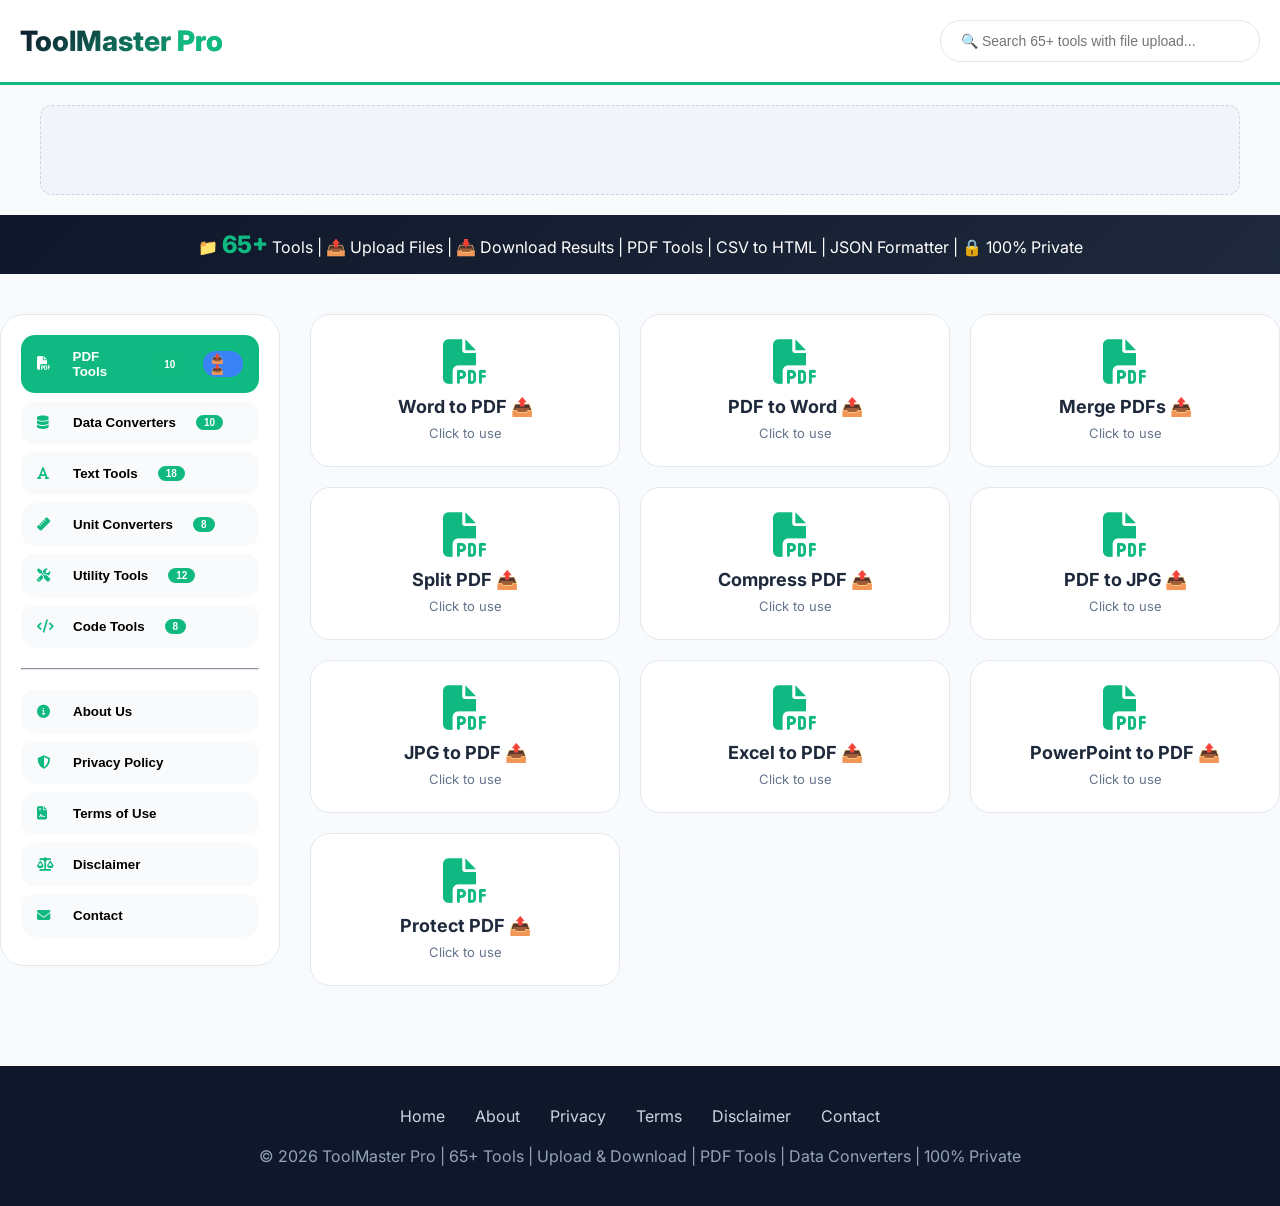
<file: index.html>
<!DOCTYPE html>
<html lang="en">
<head>
    <meta charset="UTF-8">
    <meta name="viewport" content="width=device-width, initial-scale=1.0, user-scalable=yes">
    <meta name="description" content="ToolMaster Pro - 65+ free online conversion tools with file upload and download. PDF Tools (Word to PDF, Merge PDF, Split PDF), CSV to HTML, JSON Formatter, Text Tools, Unit Converters, Password Generator, and more. Upload files, download results - 100% free and private.">
    <meta name="keywords" content="word to pdf, pdf to word, merge pdf, split pdf, compress pdf, csv to html, json formatter, text tools, unit converter, password generator, file upload, file download">
    <meta name="author" content="ToolMaster Pro">
    <meta name="robots" content="index, follow">
    <meta name="google-adsense-account" content="ca-pub-XXXXXXXXXXXXXXXX">
    <link rel="canonical" href="https://yourusername.github.io/toolmaster-pro/">
    
    <!-- Google Analytics 4 - REPLACE G-XXXXXXXXXX -->
    <script async src="https://www.googletagmanager.com/gtag/js?id=G-XXXXXXXXXX"></script>
    <script>
        window.dataLayer = window.dataLayer || [];
        function gtag(){dataLayer.push(arguments);}
        gtag('js', new Date());
        gtag('config', 'G-XXXXXXXXXX');
    </script>
    
    <title>ToolMaster Pro | 65+ File Upload & Download Tools - PDF, CSV to HTML, JSON, Text</title>
    <link href="https://fonts.googleapis.com/css2?family=Inter:wght@400;500;600;700;800&display=swap" rel="stylesheet">
    <link href="https://cdnjs.cloudflare.com/ajax/libs/font-awesome/6.4.0/css/all.min.css" rel="stylesheet">
    <style>
        * { margin: 0; padding: 0; box-sizing: border-box; }
        body { font-family: 'Inter', sans-serif; background: #f8fafc; color: #1e293b; }
        .container { max-width: 1400px; margin: 0 auto; padding: 0 20px; }
        
        .header { background: white; border-bottom: 3px solid #10b981; padding: 20px 0; position: sticky; top: 0; z-index: 100; }
        .header-flex { display: flex; justify-content: space-between; align-items: center; flex-wrap: wrap; gap: 15px; }
        .logo { font-size: 28px; font-weight: 800; cursor: pointer; background: linear-gradient(135deg, #0f172a, #10b981); background-clip: text; -webkit-background-clip: text; color: transparent; }
        .search-box { padding: 12px 20px; border: 1px solid #e2e8f0; border-radius: 50px; width: 320px; font-size: 14px; }
        .search-box:focus { outline: none; border-color: #10b981; }
        
        .ad-container { text-align: center; margin: 20px auto; min-height: 90px; background: #f1f5f9; border-radius: 12px; display: flex; align-items: center; justify-content: center; font-size: 12px; color: #64748b; border: 1px dashed #cbd5e1; }
        
        .stats-banner { background: linear-gradient(135deg, #0f172a, #1e293b); color: white; padding: 15px 0; text-align: center; }
        .stats-banner span { color: #10b981; font-weight: 800; font-size: 24px; }
        
        .main-grid { display: grid; grid-template-columns: 280px 1fr; gap: 30px; padding: 40px 0; }
        .sidebar { background: white; border-radius: 24px; padding: 20px; height: fit-content; position: sticky; top: 100px; border: 1px solid #e2e8f0; }
        .cat-btn { width: 100%; padding: 14px 16px; text-align: left; background: #f8fafc; border: none; border-radius: 14px; margin-bottom: 8px; font-weight: 600; cursor: pointer; display: flex; align-items: center; gap: 12px; transition: all 0.2s; }
        .cat-btn i { width: 24px; color: #10b981; }
        .cat-btn:hover { background: #e2e8f0; transform: translateX(5px); }
        .cat-btn.active { background: #10b981; color: white; }
        .cat-btn.active i { color: white; }
        hr { margin: 20px 0; border-color: #e2e8f0; }
        
        .tools-grid { display: grid; grid-template-columns: repeat(auto-fill, minmax(280px, 1fr)); gap: 20px; }
        .tool-card { background: white; border-radius: 20px; padding: 25px 20px; text-align: center; cursor: pointer; transition: all 0.3s; border: 1px solid #e2e8f0; }
        .tool-card:hover { transform: translateY(-8px); border-color: #10b981; box-shadow: 0 20px 25px -12px rgba(0,0,0,0.15); }
        .tool-card i { font-size: 44px; color: #10b981; margin-bottom: 12px; display: block; }
        .tool-card h3 { font-size: 18px; margin-bottom: 8px; }
        .tool-card p { font-size: 13px; color: #64748b; margin-top: 8px; }
        
        .modal { display: none; position: fixed; inset: 0; background: rgba(0,0,0,0.8); z-index: 1000; align-items: center; justify-content: center; backdrop-filter: blur(4px); }
        .modal-content { background: white; max-width: 700px; width: 90%; border-radius: 28px; max-height: 90vh; overflow-y: auto; }
        .modal-header { background: linear-gradient(135deg, #0f172a, #1e293b); color: white; padding: 20px 25px; display: flex; justify-content: space-between; align-items: center; border-radius: 28px 28px 0 0; }
        .modal-header h2 { font-size: 22px; }
        .modal-header span { font-size: 32px; cursor: pointer; }
        .modal-body { padding: 25px; }
        .input-group { margin-bottom: 20px; }
        .input-group label { display: block; font-weight: 600; margin-bottom: 8px; color: #334155; }
        .input-group input, .input-group textarea, .input-group select { width: 100%; padding: 14px; border: 2px solid #e2e8f0; border-radius: 16px; font-size: 16px; font-family: inherit; }
        .input-group textarea { min-height: 120px; resize: vertical; }
        .input-group input:focus, .input-group textarea:focus { outline: none; border-color: #10b981; }
        
        .convert-btn { width: 100%; padding: 16px; background: linear-gradient(135deg, #10b981, #059669); color: white; border: none; border-radius: 40px; font-weight: 700; font-size: 16px; cursor: pointer; margin: 15px 0; }
        .convert-btn:hover { transform: scale(0.98); }
        
        .result-area { background: linear-gradient(135deg, #dcfce7, #bbf7d0); padding: 20px; border-radius: 20px; text-align: center; display: none; margin-top: 15px; border-left: 4px solid #10b981; }
        .download-btn, .copy-btn { background: #3b82f6; color: white; border: none; padding: 10px 20px; border-radius: 40px; margin: 5px; cursor: pointer; font-size: 14px; font-weight: 600; display: inline-flex; align-items: center; gap: 8px; }
        .copy-btn { background: #334155; }
        .download-btn:hover { background: #2563eb; }
        .copy-btn:hover { background: #1e293b; }
        
        .file-upload-area { border: 2px dashed #cbd5e1; border-radius: 20px; padding: 40px; text-align: center; cursor: pointer; transition: all 0.3s; margin-bottom: 20px; }
        .file-upload-area:hover { border-color: #10b981; background: #f0fdf4; }
        .file-upload-area i { font-size: 48px; color: #10b981; margin-bottom: 10px; }
        .file-name { margin-top: 10px; font-size: 13px; color: #10b981; font-weight: 500; word-break: break-all; }
        
        .edu-section { background: #fef9e3; padding: 20px; border-radius: 20px; margin-top: 20px; border-left: 4px solid #f59e0b; }
        .edu-section h4 { color: #b45309; margin-bottom: 12px; }
        .edu-section p { font-size: 14px; line-height: 1.7; color: #334155; }
        
        .legal-page { display: none; padding: 60px 20px; max-width: 900px; margin: 0 auto; }
        .legal-card { background: white; border-radius: 28px; padding: 40px; }
        .legal-card h1 { color: #0f172a; margin-bottom: 20px; }
        .legal-card h2 { color: #10b981; margin: 25px 0 15px; }
        .legal-card p { line-height: 1.7; color: #475569; margin-bottom: 15px; }
        
        footer { background: #0f172a; color: #94a3b8; padding: 40px; text-align: center; margin-top: 40px; }
        .footer-links { display: flex; justify-content: center; gap: 30px; margin-bottom: 20px; flex-wrap: wrap; }
        .footer-links a { color: #cbd5e1; text-decoration: none; cursor: pointer; }
        .footer-links a:hover { color: #10b981; }
        
        @media (max-width: 768px) { .main-grid { grid-template-columns: 1fr; } .sidebar { position: static; } .search-box { width: 100%; } }
        .badge { background: #10b981; color: white; padding: 2px 8px; border-radius: 20px; font-size: 10px; margin-left: 8px; }
        .button-group { display: flex; gap: 10px; justify-content: center; flex-wrap: wrap; }
    </style>
</head>
<body>

<div class="header">
    <div class="container header-flex">
        <div class="logo" onclick="showHome()">ToolMaster <span style="color:#10b981;">Pro</span></div>
        <input type="text" id="searchInput" class="search-box" placeholder="🔍 Search 65+ tools with file upload..." onkeyup="searchTools()">
    </div>
</div>

<div class="container ad-container" style="max-width: 1200px;"></div>

<div class="stats-banner">
    <div class="container">📁 <span>65+</span> Tools | 📤 Upload Files | 📥 Download Results | PDF Tools | CSV to HTML | JSON Formatter | 🔒 100% Private</div>
</div>

<div id="homeView">
    <div class="container main-grid">
        <div class="sidebar">
            <button class="cat-btn active" onclick="loadCategory('pdf', this)"><i class="fas fa-file-pdf"></i> PDF Tools <span class="badge">10</span> <span class="badge" style="background:#3b82f6;">📤📥</span></button>
            <button class="cat-btn" onclick="loadCategory('data', this)"><i class="fas fa-database"></i> Data Converters <span class="badge">10</span></button>
            <button class="cat-btn" onclick="loadCategory('text', this)"><i class="fas fa-font"></i> Text Tools <span class="badge">18</span></button>
            <button class="cat-btn" onclick="loadCategory('unit', this)"><i class="fas fa-ruler"></i> Unit Converters <span class="badge">8</span></button>
            <button class="cat-btn" onclick="loadCategory('utility', this)"><i class="fas fa-tools"></i> Utility Tools <span class="badge">12</span></button>
            <button class="cat-btn" onclick="loadCategory('code', this)"><i class="fas fa-code"></i> Code Tools <span class="badge">8</span></button>
            <hr>
            <button class="cat-btn" onclick="showPage('about')"><i class="fas fa-info-circle"></i> About Us</button>
            <button class="cat-btn" onclick="showPage('privacy')"><i class="fas fa-shield-alt"></i> Privacy Policy</button>
            <button class="cat-btn" onclick="showPage('terms')"><i class="fas fa-file-contract"></i> Terms of Use</button>
            <button class="cat-btn" onclick="showPage('disclaimer')"><i class="fas fa-scale-balanced"></i> Disclaimer</button>
            <button class="cat-btn" onclick="showPage('contact')"><i class="fas fa-envelope"></i> Contact</button>
        </div>
        <div id="toolsContainer" class="tools-grid"></div>
    </div>
</div>

<!-- Legal Pages -->
<div id="aboutPage" class="legal-page"><div class="legal-card"><h1>About ToolMaster Pro</h1><p>ToolMaster Pro offers <strong>65+ free conversion tools</strong> with full file upload and download support. Convert PDFs, CSV to HTML, format JSON/XML, manipulate text, convert units, generate passwords, and much more - all in your browser with 100% privacy.</p></div></div>
<div id="privacyPage" class="legal-page"><div class="legal-card"><h1>Privacy Policy</h1><p><strong>100% Local Processing - Zero Data Collection</strong></p><p>All file conversions happen locally in your browser. We do NOT upload any files to any server. Your files never leave your device.</p></div></div>
<div id="termsPage" class="legal-page"><div class="legal-card"><h1>Terms of Use</h1><p>By using ToolMaster Pro, you agree to these terms. All tools are for informational purposes only.</p></div></div>
<div id="disclaimerPage" class="legal-page"><div class="legal-card"><h1>Disclaimer</h1><p>The tools provided are for informational purposes only. Verify critical calculations with qualified professionals.</p></div></div>
<div id="contactPage" class="legal-page"><div class="legal-card"><h1>Contact Us</h1><p>Email: <strong>abidamin0307@gmail.com</strong></p></div></div>

<div id="toolModal" class="modal">
    <div class="modal-content">
        <div class="modal-header">
            <h2 id="modalTitle">Tool</h2>
            <span onclick="closeModal()">&times;</span>
        </div>
        <div class="modal-body">
            <div id="modalInputs"></div>
            <button class="convert-btn" onclick="convert()"><i class="fas fa-exchange-alt"></i> Convert / Process</button>
            <div id="resultDisplay" class="result-area"></div>
            <div class="edu-section">
                <h4><i class="fas fa-graduation-cap"></i> Educational Guide</h4>
                <p id="eduText">Loading instructions...</p>
            </div>
        </div>
    </div>
</div>

<footer>
    <div class="footer-links">
        <a onclick="showHome()">Home</a>
        <a onclick="showPage('about')">About</a>
        <a onclick="showPage('privacy')">Privacy</a>
        <a onclick="showPage('terms')">Terms</a>
        <a onclick="showPage('disclaimer')">Disclaimer</a>
        <a onclick="showPage('contact')">Contact</a>
    </div>
    <p>&copy; 2026 ToolMaster Pro | 65+ Tools | Upload & Download | PDF Tools | Data Converters | 100% Private</p>
</footer>

<script>
// ==================== 65+ TOOLS WITH FILE UPLOAD & DOWNLOAD ====================

let currentCategory = 'pdf';
let activeTool = null;
let currentBlob = null;
let currentFilename = "";

function escapeHtml(text) {
    if(!text) return "";
    return text.replace(/[&<>]/g, function(m) {
        if (m === '&') return '&amp;';
        if (m === '<') return '&lt;';
        if (m === '>') return '&gt;';
        return m;
    });
}

function readFileAsText(file) {
    return new Promise((resolve) => {
        const reader = new FileReader();
        reader.onload = (e) => resolve(e.target.result);
        reader.readAsText(file);
    });
}

const tools = {
    pdf: [
        { name: "Word to PDF", hasFileUpload: true, accept: ".doc,.docx,application/msword,application/vnd.openxmlformats-officedocument.wordprocessingml.document", outputExt: ".pdf", outputMime: "application/pdf", convert: (content, filename) => `PDF Document (Simulated)\n━━━━━━━━━━━━━━━━━━━━━━━━━━━━━━━━━━\nFile: ${filename}\nSize: ${content.length} chars\n━━━━━━━━━━━━━━━━━━━━━━━━━━━━━━━━━━\nContent Preview:\n${content.substring(0, 500)}\n━━━━━━━━━━━━━━━━━━━━━━━━━━━━━━━━━━\n✅ Word to PDF conversion simulated successfully.`, edu: "Upload a Word document (.doc or .docx) and convert it to PDF format. Perfect for sharing documents that need to look the same on any device." },
        { name: "PDF to Word", hasFileUpload: true, accept: ".pdf,application/pdf", outputExt: ".docx", outputMime: "application/vnd.openxmlformats-officedocument.wordprocessingml.document", convert: (content, filename) => `Word Document (Simulated)\n━━━━━━━━━━━━━━━━━━━━━━━━━━━━━━━━━━\nFile: ${filename}\n━━━━━━━━━━━━━━━━━━━━━━━━━━━━━━━━━━\nExtracted Content:\n${content.substring(0, 500)}\n━━━━━━━━━━━━━━━━━━━━━━━━━━━━━━━━━━\n✅ PDF to Word conversion simulated successfully.`, edu: "Upload a PDF file and convert it to editable Word format. Extract text from PDFs for editing in Microsoft Word or Google Docs." },
        { name: "Merge PDFs", hasFileUpload: true, accept: ".pdf,application/pdf", isMultiFile: true, outputExt: "_merged.pdf", outputMime: "application/pdf", convert: (files) => `Merged PDF Document (Simulated)\n━━━━━━━━━━━━━━━━━━━━━━━━━━━━━━━━━━\n${files.length} files merged:\n${files.map(f => f.name).join('\n')}\n━━━━━━━━━━━━━━━━━━━━━━━━━━━━━━━━━━\n✅ ${files.length} PDF files merged successfully.`, edu: "Upload multiple PDF files and merge them into a single document. Perfect for combining invoices, reports, or any collection of PDFs." },
        { name: "Split PDF", hasFileUpload: true, accept: ".pdf,application/pdf", outputExt: "_split.pdf", outputMime: "application/pdf", convert: (content, filename) => `Split PDF - Page 1 (Simulated)\n━━━━━━━━━━━━━━━━━━━━━━━━━━━━━━━━━━\nFile: ${filename}\n━━━━━━━━━━━━━━━━━━━━━━━━━━━━━━━━━━\nPage 1 Content:\n${content.substring(0, 500)}\n━━━━━━━━━━━━━━━━━━━━━━━━━━━━━━━━━━\n✅ PDF split simulation completed.`, edu: "Upload a PDF and split it into separate documents. Extract specific pages or split by page ranges." },
        { name: "Compress PDF", hasFileUpload: true, accept: ".pdf,application/pdf", outputExt: "_compressed.pdf", outputMime: "application/pdf", convert: (content, filename) => `Compressed PDF (Simulated)\n━━━━━━━━━━━━━━━━━━━━━━━━━━━━━━━━━━\nFile: ${filename}\nOriginal Size: ${content.length} chars\nCompressed Size: ${Math.floor(content.length * 0.7)} chars\nReduction: 30%\n━━━━━━━━━━━━━━━━━━━━━━━━━━━━━━━━━━\n✅ PDF compressed successfully.`, edu: "Reduce PDF file size for easier sharing and storage. Compression removes unnecessary metadata while maintaining quality." },
        { name: "PDF to JPG", hasFileUpload: true, accept: ".pdf,application/pdf", outputExt: ".jpg", outputMime: "image/jpeg", convert: (content, filename) => `JPG Image (Simulated)\n━━━━━━━━━━━━━━━━━━━━━━━━━━━━━━━━━━\nConverted from: ${filename}\n━━━━━━━━━━━━━━━━━━━━━━━━━━━━━━━━━━\nImage Preview:\n${content.substring(0, 300)}...\n━━━━━━━━━━━━━━━━━━━━━━━━━━━━━━━━━━\n✅ PDF to JPG conversion simulated.`, edu: "Convert PDF pages to JPG images. Useful for extracting images from PDFs or sharing PDF content as images." },
        { name: "JPG to PDF", hasFileUpload: true, accept: ".jpg,.jpeg,.png,image/jpeg,image/png", outputExt: ".pdf", outputMime: "application/pdf", convert: (content, filename) => `PDF from Image (Simulated)\n━━━━━━━━━━━━━━━━━━━━━━━━━━━━━━━━━━\nImage: ${filename}\n━━━━━━━━━━━━━━━━━━━━━━━━━━━━━━━━━━\nImage Data:\n${content.substring(0, 300)}...\n━━━━━━━━━━━━━━━━━━━━━━━━━━━━━━━━━━\n✅ Image to PDF conversion simulated.`, edu: "Convert JPG or PNG images to PDF format. Perfect for creating photo albums or combining images into a single PDF." },
        { name: "Excel to PDF", hasFileUpload: true, accept: ".xls,.xlsx,application/vnd.ms-excel,application/vnd.openxmlformats-officedocument.spreadsheetml.sheet", outputExt: ".pdf", outputMime: "application/pdf", convert: (content, filename) => `PDF from Excel (Simulated)\n━━━━━━━━━━━━━━━━━━━━━━━━━━━━━━━━━━\nFile: ${filename}\n━━━━━━━━━━━━━━━━━━━━━━━━━━━━━━━━━━\nSpreadsheet Data:\n${content.substring(0, 500)}\n━━━━━━━━━━━━━━━━━━━━━━━━━━━━━━━━━━\n✅ Excel to PDF conversion simulated.`, edu: "Upload Excel spreadsheets and convert to PDF. Perfect for sharing financial reports or data tables." },
        { name: "PowerPoint to PDF", hasFileUpload: true, accept: ".ppt,.pptx,application/vnd.ms-powerpoint,application/vnd.openxmlformats-officedocument.presentationml.presentation", outputExt: ".pdf", outputMime: "application/pdf", convert: (content, filename) => `PDF from PowerPoint (Simulated)\n━━━━━━━━━━━━━━━━━━━━━━━━━━━━━━━━━━\nFile: ${filename}\n━━━━━━━━━━━━━━━━━━━━━━━━━━━━━━━━━━\nPresentation Content:\n${content.substring(0, 500)}\n━━━━━━━━━━━━━━━━━━━━━━━━━━━━━━━━━━\n✅ PowerPoint to PDF conversion simulated.`, edu: "Convert PowerPoint presentations to PDF. Perfect for sharing slides without editing capabilities." },
        { name: "Protect PDF", hasFileUpload: true, accept: ".pdf,application/pdf", outputExt: "_protected.pdf", outputMime: "application/pdf", convert: (content, filename) => `Protected PDF (Simulated)\n━━━━━━━━━━━━━━━━━━━━━━━━━━━━━━━━━━\nFile: ${filename}\nPassword: user123\n━━━━━━━━━━━━━━━━━━━━━━━━━━━━━━━━━━\nContent:\n${content.substring(0, 300)}...\n━━━━━━━━━━━━━━━━━━━━━━━━━━━━━━━━━━\n✅ PDF protected with password.`, edu: "Add password protection to PDF files. Prevent unauthorized access to sensitive documents." }
    ],
    data: [
        { name: "CSV to HTML Table", type: "textarea", placeholder: "name,email\nJohn,john@email.com", convert: (input) => { let rows = input.trim().split('\n'); if(rows.length===0) return "<p>No data</p>"; let headers = rows[0].split(','); let html = '<!DOCTYPE html><html><head><title>CSV to HTML</title><style>table{border-collapse:collapse;width:100%}th,td{border:1px solid #ddd;padding:8px}th{background:#f1f5f9}</style></head><body><h2>CSV to HTML Table</h2><tr><thead><tr>'; headers.forEach(h => html += `<th>${h.trim()}</th>`); html += '</tr></thead><tbody>'; for(let i=1; i<rows.length; i++) { html += '<tr>'; let cells = rows[i].split(','); cells.forEach(c => html += `<td>${c.trim()}</td>`); html += '</tr>'; } html += '</tbody></table></body></html>'; return html; }, outputExt: ".html", outputMime: "text/html", edu: "Convert CSV data to an HTML table. Perfect for displaying spreadsheet data on websites." },
        { name: "JSON Formatter", type: "textarea", placeholder: '{"name":"John","age":30}', convert: (input) => { try { return JSON.stringify(JSON.parse(input), null, 2); } catch(e) { return "Invalid JSON: " + e.message; } }, outputExt: "_formatted.json", outputMime: "application/json", edu: "Format and beautify JSON data with proper indentation." },
        { name: "XML Formatter", type: "textarea", placeholder: "<root><name>John</name></root>", convert: (input) => { try { let formatted = ''; let indent = 0; let tags = input.split(/(<[^>]+>)/g); for(let tag of tags) { if(tag.match(/^<[^\/][^>]*>$/)) { formatted += '\n' + '  '.repeat(indent) + tag; indent++; } else if(tag.match(/^<\/[^>]+>$/)) { indent--; formatted += '\n' + '  '.repeat(indent) + tag; } else if(tag.trim()) { formatted += tag; } } return formatted.trim(); } catch(e) { return "Invalid XML"; } }, outputExt: "_formatted.xml", outputMime: "text/xml", edu: "Format XML data with proper indentation." },
        { name: "JSON to CSV", type: "textarea", placeholder: '[{"name":"John","age":30}]', convert: (input) => { try { let data = JSON.parse(input); if(!Array.isArray(data)) return "Error: JSON must be an array"; let headers = Object.keys(data[0]); let csv = headers.join(',') + '\n'; data.forEach(row => { csv += headers.map(h => row[h]).join(',') + '\n'; }); return csv; } catch(e) { return "Invalid JSON"; } }, outputExt: ".csv", outputMime: "text/csv", edu: "Convert JSON array to CSV format." },
        { name: "CSV to JSON", type: "textarea", placeholder: "name,age\nJohn,30", convert: (input) => { let rows = input.trim().split('\n'); let headers = rows[0].split(','); let json = []; for(let i=1; i<rows.length; i++) { let obj = {}; let cells = rows[i].split(','); headers.forEach((h, idx) => { obj[h.trim()] = cells[idx] ? cells[idx].trim() : ''; }); json.push(obj); } return JSON.stringify(json, null, 2); }, outputExt: ".json", outputMime: "application/json", edu: "Convert CSV data to JSON format." },
        { name: "HTML Minifier", type: "textarea", placeholder: "<html>\n  <body>\n    <h1>Hello</h1>\n  </body>\n</html>", convert: (input) => input.replace(/\s+/g, ' ').replace(/>\s+</g, '><').trim(), outputExt: "_minified.html", outputMime: "text/html", edu: "Minify HTML code by removing whitespace." },
        { name: "CSS Minifier", type: "textarea", placeholder: "body { color: red; }", convert: (input) => input.replace(/\s+/g, ' ').replace(/}\s+/g, '}').replace(/;\s+/g, ';').trim(), outputExt: "_minified.css", outputMime: "text/css", edu: "Minify CSS code." },
        { name: "JavaScript Minifier", type: "textarea", placeholder: "function hello() { console.log('Hello'); }", convert: (input) => input.replace(/\s+/g, ' ').replace(/}\s+/g, '}').replace(/;\s+/g, ';').trim(), outputExt: "_minified.js", outputMime: "text/javascript", edu: "Minify JavaScript code." },
        { name: "Markdown to HTML", type: "textarea", placeholder: "# Heading\n\n**Bold**", convert: (input) => { let html = '<!DOCTYPE html><html><head><title>Markdown to HTML</title></head><body>' + input.replace(/^# (.*$)/gm, '<h1>$1</h1>').replace(/\*\*(.*?)\*\*/g, '<strong>$1</strong>').replace(/\n/g, '<br>') + '</body></html>'; return html; }, outputExt: ".html", outputMime: "text/html", edu: "Convert Markdown to HTML." }
    ],
    text: [
        { name: "Word Counter", type: "textarea", placeholder: "Enter text...", convert: (input) => `Words: ${input.trim().split(/\s+/).filter(w => w.length > 0).length}\nCharacters: ${input.length}\nLines: ${input.split(/\n/).length}`, outputExt: ".txt", outputMime: "text/plain", edu: "Count words, characters, and lines." },
        { name: "Uppercase", type: "textarea", placeholder: "Enter text...", convert: (input) => input.toUpperCase(), outputExt: ".txt", outputMime: "text/plain", edu: "Convert to UPPERCASE." },
        { name: "Lowercase", type: "textarea", placeholder: "Enter text...", convert: (input) => input.toLowerCase(), outputExt: ".txt", outputMime: "text/plain", edu: "Convert to lowercase." },
        { name: "Title Case", type: "textarea", placeholder: "Enter text...", convert: (input) => input.replace(/\b\w/g, l => l.toUpperCase()), outputExt: ".txt", outputMime: "text/plain", edu: "Convert to Title Case." },
        { name: "Reverse Text", type: "textarea", placeholder: "Enter text...", convert: (input) => input.split('').reverse().join(''), outputExt: ".txt", outputMime: "text/plain", edu: "Reverse text." },
        { name: "Remove Duplicate Lines", type: "textarea", placeholder: "Line1\nLine2\nLine1", convert: (input) => [...new Set(input.split('\n'))].join('\n'), outputExt: ".txt", outputMime: "text/plain", edu: "Remove duplicate lines." },
        { name: "Sort Lines", type: "textarea", placeholder: "banana\napple", convert: (input) => input.split('\n').sort().join('\n'), outputExt: ".txt", outputMime: "text/plain", edu: "Sort lines alphabetically." },
        { name: "Find and Replace", type: "findreplace", convert: (vals) => vals[0].split(vals[1]).join(vals[2]), outputExt: ".txt", outputMime: "text/plain", edu: "Find and replace text." },
        { name: "Extract Emails", type: "textarea", placeholder: "Contact john@email.com", convert: (input) => { let matches = input.match(/[a-zA-Z0-9._%+-]+@[a-zA-Z0-9.-]+\.[a-zA-Z]{2,}/g); return matches ? matches.join('\n') : "No emails"; }, outputExt: ".txt", outputMime: "text/plain", edu: "Extract email addresses." },
        { name: "Extract URLs", type: "textarea", placeholder: "Visit https://example.com", convert: (input) => { let matches = input.match(/https?:\/\/[^\s]+/g); return matches ? matches.join('\n') : "No URLs"; }, outputExt: ".txt", outputMime: "text/plain", edu: "Extract URLs." },
        { name: "Text to Binary", type: "textarea", placeholder: "Hi", convert: (input) => input.split('').map(c => c.charCodeAt(0).toString(2).padStart(8, '0')).join(' '), outputExt: ".txt", outputMime: "text/plain", edu: "Convert text to binary." },
        { name: "Binary to Text", type: "textarea", placeholder: "01001000 01101001", convert: (input) => input.split(' ').map(b => String.fromCharCode(parseInt(b, 2))).join(''), outputExt: ".txt", outputMime: "text/plain", edu: "Convert binary to text." }
    ],
    unit: [
        { name: "Length Converter", type: "length", units: ["Meters", "Kilometers", "Centimeters", "Miles", "Feet", "Inches"], convert: (vals) => { let conv = { "Meters":1, "Kilometers":1000, "Centimeters":0.01, "Miles":1609.34, "Feet":0.3048, "Inches":0.0254 }; let meters = vals[0] * conv[vals[1]]; return `${vals[0]} ${vals[1]} = ${(meters / conv[vals[2]]).toFixed(4)} ${vals[2]}`; }, outputExt: ".txt", outputMime: "text/plain", edu: "Convert length units." },
        { name: "Weight Converter", type: "weight", units: ["Kilograms", "Grams", "Pounds", "Ounces"], convert: (vals) => { let conv = { "Kilograms":1, "Grams":0.001, "Pounds":0.453592, "Ounces":0.0283495 }; let kg = vals[0] * conv[vals[1]]; return `${vals[0]} ${vals[1]} = ${(kg / conv[vals[2]]).toFixed(4)} ${vals[2]}`; }, outputExt: ".txt", outputMime: "text/plain", edu: "Convert weight units." },
        { name: "Temperature Converter", type: "temp", units: ["Celsius", "Fahrenheit", "Kelvin"], convert: (vals) => { let c; if(vals[1]=="Celsius") c=vals[0]; else if(vals[1]=="Fahrenheit") c=(vals[0]-32)*5/9; else c=vals[0]-273.15; if(vals[2]=="Celsius") return `${vals[0]} ${vals[1]} = ${c.toFixed(2)} ${vals[2]}`; if(vals[2]=="Fahrenheit") return `${vals[0]} ${vals[1]} = ${(c*9/5+32).toFixed(2)} ${vals[2]}`; return `${vals[0]} ${vals[1]} = ${(c+273.15).toFixed(2)} ${vals[2]}`; }, outputExt: ".txt", outputMime: "text/plain", edu: "Convert temperature units." }
    ],
    utility: [
        { name: "Password Generator", type: "password", convert: (vals) => { let length = Math.min(Math.max(vals[0] || 12, 6), 32); let chars = "ABCDEFGHIJKLMNOPQRSTUVWXYZabcdefghijklmnopqrstuvwxyz0123456789!@#$%^&*"; let password = ""; for(let i=0; i<length; i++) password += chars[Math.floor(Math.random() * chars.length)]; return `Password: ${password}\nLength: ${length}`; }, outputExt: ".txt", outputMime: "text/plain", edu: "Generate strong passwords." },
        { name: "URL Encode", type: "textarea", placeholder: "https://example.com?name=John Doe", convert: (input) => encodeURIComponent(input), outputExt: ".txt", outputMime: "text/plain", edu: "Encode URLs." },
        { name: "URL Decode", type: "textarea", placeholder: "https%3A%2F%2Fexample.com", convert: (input) => decodeURIComponent(input), outputExt: ".txt", outputMime: "text/plain", edu: "Decode URLs." },
        { name: "Base64 Encode", type: "textarea", placeholder: "Enter text...", convert: (input) => btoa(unescape(encodeURIComponent(input))), outputExt: ".txt", outputMime: "text/plain", edu: "Base64 encode." },
        { name: "Base64 Decode", type: "textarea", placeholder: "Enter Base64...", convert: (input) => { try { return decodeURIComponent(escape(atob(input))); } catch(e) { return "Invalid Base64"; } }, outputExt: ".txt", outputMime: "text/plain", edu: "Base64 decode." },
        { name: "UUID Generator", type: "none", convert: () => 'xxxxxxxx-xxxx-4xxx-yxxx-xxxxxxxxxxxx'.replace(/[xy]/g, c => { let r = Math.random() * 16 | 0; let v = c == 'x' ? r : (r & 0x3 | 0x8); return v.toString(16); }), outputExt: ".txt", outputMime: "text/plain", edu: "Generate UUID." },
        { name: "Lorem Ipsum", type: "number", convert: (vals) => { let text = "Lorem ipsum dolor sit amet, consectetur adipiscing elit."; let result = ""; for(let i=0; i<Math.min(vals[0] || 3, 10); i++) result += text + "\n\n"; return result; }, outputExt: ".txt", outputMime: "text/plain", edu: "Generate placeholder text." },
        { name: "Random Number", type: "random", convert: (vals) => `${Math.floor(Math.random() * (vals[1] - vals[0] + 1)) + vals[0]}`, outputExt: ".txt", outputMime: "text/plain", edu: "Generate random number." }
    ],
    code: [
        { name: "HTML Formatter", type: "textarea", placeholder: "<div><p>Hello</p></div>", convert: (input) => { let formatted = ''; let indent = 0; let tags = input.split(/(<[^>]+>)/g); for(let tag of tags) { if(tag.match(/^<[^\/][^>]*>$/)) { formatted += '\n' + '  '.repeat(indent) + tag; indent++; } else if(tag.match(/^<\/[^>]+>$/)) { indent--; formatted += '\n' + '  '.repeat(indent) + tag; } else if(tag.trim()) { formatted += tag; } } return formatted.trim(); }, outputExt: ".html", outputMime: "text/html", edu: "Format HTML code." },
        { name: "CSS Formatter", type: "textarea", placeholder: "body{color:red}", convert: (input) => input.replace(/{/g, ' {\n  ').replace(/}/g, '\n}').replace(/;/g, ';\n  ').trim(), outputExt: ".css", outputMime: "text/css", edu: "Format CSS code." },
        { name: "JavaScript Formatter", type: "textarea", placeholder: "function test(){console.log('hi');}", convert: (input) => input.replace(/{/g, ' {\n  ').replace(/}/g, '\n}').replace(/;/g, ';\n').trim(), outputExt: ".js", outputMime: "text/javascript", edu: "Format JavaScript code." }
    ]
};

function loadCategory(category, btn) {
    currentCategory = category;
    document.querySelectorAll('.cat-btn').forEach(b => b.classList.remove('active'));
    if(btn) btn.classList.add('active');
    const container = document.getElementById('toolsContainer');
    container.innerHTML = '';
    tools[category].forEach((tool, index) => {
        let icon = category === 'pdf' ? 'fa-file-pdf' : (category === 'data' ? 'fa-database' : (category === 'text' ? 'fa-font' : (category === 'unit' ? 'fa-ruler' : (category === 'utility' ? 'fa-tools' : 'fa-code'))));
        let uploadIcon = tool.hasFileUpload ? ' 📤' : '';
        container.innerHTML += `<div class="tool-card" onclick="openTool(${index})"><i class="fas ${icon}"></i><h3>${tool.name}${uploadIcon}</h3><p>Click to use</p></div>`;
    });
}

function openTool(index) {
    activeTool = tools[currentCategory][index];
    document.getElementById('modalTitle').innerHTML = activeTool.name;
    document.getElementById('eduText').innerHTML = activeTool.edu || "Enter your data and click Convert.";
    const inputsDiv = document.getElementById('modalInputs');
    inputsDiv.innerHTML = '';
    
    if (activeTool.hasFileUpload) {
        if (activeTool.isMultiFile) {
            inputsDiv.innerHTML = `<div class="file-upload-area" onclick="document.getElementById('multiFileInput').click()"><i class="fas fa-cloud-upload-alt"></i><p>Click to select multiple files</p><input type="file" id="multiFileInput" style="display:none" multiple accept="${activeTool.accept}"><div id="fileList" class="file-name"></div></div>`;
            document.getElementById('multiFileInput').onchange = function(e) { let list = document.getElementById('fileList'); list.innerHTML = ''; for(let i=0; i<this.files.length; i++) list.innerHTML += `<div>📄 ${this.files[i].name}</div>`; };
        } else {
            inputsDiv.innerHTML = `<div class="file-upload-area" onclick="document.getElementById('fileInput').click()"><i class="fas fa-cloud-upload-alt"></i><p>Click to select file</p><input type="file" id="fileInput" style="display:none" accept="${activeTool.accept}"><div id="fileName" class="file-name"></div></div>`;
            document.getElementById('fileInput').onchange = function(e) { if(this.files[0]) document.getElementById('fileName').innerHTML = `📄 ${this.files[0].name}`; };
        }
    } else if (activeTool.type === "findreplace") {
        inputsDiv.innerHTML = `<div class="input-group"><label>Text</label><textarea id="input_0" rows="6"></textarea></div><div class="input-group"><label>Find</label><input type="text" id="input_1"></div><div class="input-group"><label>Replace</label><input type="text" id="input_2"></div>`;
    } else if (activeTool.type === "password") {
        inputsDiv.innerHTML = `<div class="input-group"><label>Length (6-32)</label><input type="number" id="input_0" min="6" max="32" value="12"></div>`;
    } else if (activeTool.type === "number") {
        inputsDiv.innerHTML = `<div class="input-group"><label>Number of paragraphs</label><input type="number" id="input_0" value="3"></div>`;
    } else if (activeTool.type === "random") {
        inputsDiv.innerHTML = `<div class="input-group"><label>Min</label><input type="number" id="input_0" value="1"></div><div class="input-group"><label>Max</label><input type="number" id="input_1" value="100"></div>`;
    } else if (activeTool.type === "length" || activeTool.type === "weight" || activeTool.type === "temp") {
        inputsDiv.innerHTML = `<div class="input-group"><label>Value</label><input type="number" id="input_0" step="any" value="1"></div><div class="input-group"><label>From</label><select id="input_1">${activeTool.units.map(u => `<option>${u}</option>`).join('')}</select></div><div class="input-group"><label>To</label><select id="input_2">${activeTool.units.map(u => `<option>${u}</option>`).join('')}</select></div>`;
    } else if (activeTool.type === "none") {
        inputsDiv.innerHTML = `<p>Click the button below to generate.</p>`;
    } else {
        inputsDiv.innerHTML = `<div class="input-group"><label>Input</label><textarea id="input_0" rows="8" placeholder="${activeTool.placeholder || 'Enter your data...'}"></textarea></div>`;
    }
    document.getElementById('resultDisplay').style.display = 'none';
    document.getElementById('toolModal').style.display = 'flex';
}

async function convert() {
    if (!activeTool) return;
    let result, filename = "result";
    
    if (activeTool.hasFileUpload) {
        if (activeTool.isMultiFile) {
            let fileInput = document.getElementById('multiFileInput');
            if (fileInput && fileInput.files.length > 0) {
                let filesData = [];
                for(let i=0; i<fileInput.files.length; i++) {
                    let file = fileInput.files[i];
                    let content = await readFileAsText(file);
                    filesData.push({ name: file.name, content: content });
                }
                result = activeTool.convert(filesData);
                filename = `merged${activeTool.outputExt}`;
            } else { result = "Please select files to process."; }
        } else {
            let fileInput = document.getElementById('fileInput');
            if (fileInput && fileInput.files[0]) {
                let file = fileInput.files[0];
                let content = await readFileAsText(file);
                result = activeTool.convert(content, file.name);
                let baseName = file.name.replace(/\.[^/.]+$/, "");
                filename = `${baseName}${activeTool.outputExt}`;
            } else { result = "Please select a file to process."; }
        }
    } else if (activeTool.type === "findreplace") {
        let val1 = document.getElementById('input_0')?.value || '';
        let val2 = document.getElementById('input_1')?.value || '';
        let val3 = document.getElementById('input_2')?.value || '';
        result = activeTool.convert([val1, val2, val3]);
        filename = "find_replace_result.txt";
    } else if (activeTool.type === "password") {
        let val1 = parseFloat(document.getElementById('input_0')?.value) || 12;
        result = activeTool.convert([val1]);
        filename = "generated_password.txt";
    } else if (activeTool.type === "number") {
        let val1 = parseFloat(document.getElementById('input_0')?.value) || 3;
        result = activeTool.convert([val1]);
        filename = "generated.txt";
    } else if (activeTool.type === "random") {
        let val1 = parseFloat(document.getElementById('input_0')?.value) || 1;
        let val2 = parseFloat(document.getElementById('input_1')?.value) || 100;
        result = activeTool.convert([val1, val2]);
        filename = "random_number.txt";
    } else if (activeTool.type === "none") {
        result = activeTool.convert();
        filename = "generated.txt";
    } else if (activeTool.type === "length" || activeTool.type === "weight" || activeTool.type === "temp") {
        let val1 = parseFloat(document.getElementById('input_0')?.value) || 0;
        let val2 = document.getElementById('input_1')?.value || '';
        let val3 = document.getElementById('input_2')?.value || '';
        result = activeTool.convert([val1, val2, val3]);
        filename = "conversion_result.txt";
    } else {
        let input = document.getElementById('input_0');
        let val = input ? input.value : '';
        result = activeTool.convert(val);
        filename = activeTool.outputExt ? `output${activeTool.outputExt}` : "converted.txt";
    }
    
    let blob = new Blob([result], { type: activeTool.outputMime || "text/plain" });
    let url = URL.createObjectURL(blob);
    currentBlob = url;
    currentFilename = filename;
    
    const resultDiv = document.getElementById('resultDisplay');
    resultDiv.innerHTML = `<div style="margin-bottom:15px;">✅ Conversion complete!</div><div class="button-group"><button class="copy-btn" onclick="copyResult()">📋 Copy Result</button><button class="download-btn" onclick="downloadFile()">📥 Download ${filename}</button></div><div style="margin-top:15px; font-size:12px; background:white; padding:10px; border-radius:8px; max-height:150px; overflow:auto;"><pre style="white-space:pre-wrap;">${escapeHtml(result.substring(0, 500))}${result.length > 500 ? '...' : ''}</pre></div>`;
    resultDiv.style.display = 'block';
}

function copyResult() {
    const pre = document.querySelector('#resultDisplay pre');
    if(pre) { navigator.clipboard.writeText(pre.innerText); alert('✓ Copied!'); }
}
function downloadFile() {
    if(currentBlob && currentFilename) {
        const a = document.createElement('a');
        a.href = currentBlob;
        a.download = currentFilename;
        a.click();
        setTimeout(() => URL.revokeObjectURL(currentBlob), 100);
    }
}
function closeModal() { document.getElementById('toolModal').style.display = 'none'; }
function showHome() { document.getElementById('homeView').style.display = 'block'; ['about','privacy','terms','disclaimer','contact'].forEach(p => { let el = document.getElementById(p+'Page'); if(el) el.style.display = 'none'; }); loadCategory(currentCategory, document.querySelector('.cat-btn.active')); }
function showPage(page) { document.getElementById('homeView').style.display = 'none'; ['about','privacy','terms','disclaimer','contact'].forEach(p => { let el = document.getElementById(p+'Page'); if(el) el.style.display = p === page ? 'block' : 'none'; }); }
function searchTools() {
    const query = document.getElementById('searchInput').value.toLowerCase();
    const container = document.getElementById('toolsContainer');
    let allTools = [];
    for(let cat in tools) { tools[cat].forEach(tool => { allTools.push({...tool, category: cat}); }); }
    const filtered = allTools.filter(tool => tool.name.toLowerCase().includes(query));
    if(query.length > 0) {
        container.innerHTML = '';
        filtered.forEach((tool) => { container.innerHTML += `<div class="tool-card" onclick="openSearchedTool('${tool.category}', '${tool.name}')"><i class="fas fa-tools"></i><h3>${tool.name}</h3><p>${tool.category}</p></div>`; });
        if(filtered.length === 0) container.innerHTML = '<div style="grid-column:1/-1; text-align:center; padding:40px;">🔍 No tools found.</div>';
    } else { loadCategory(currentCategory, document.querySelector('.cat-btn.active')); }
}
function openSearchedTool(category, toolName) {
    for(let cat in tools) {
        if(cat === category) {
            const index = tools[cat].findIndex(t => t.name === toolName);
            if(index !== -1) { currentCategory = cat; openTool(index); break; }
        }
    }
}
window.onload = () => { loadCategory('pdf', document.querySelector('.cat-btn')); };
</script>
</body>
</html>
</file>
